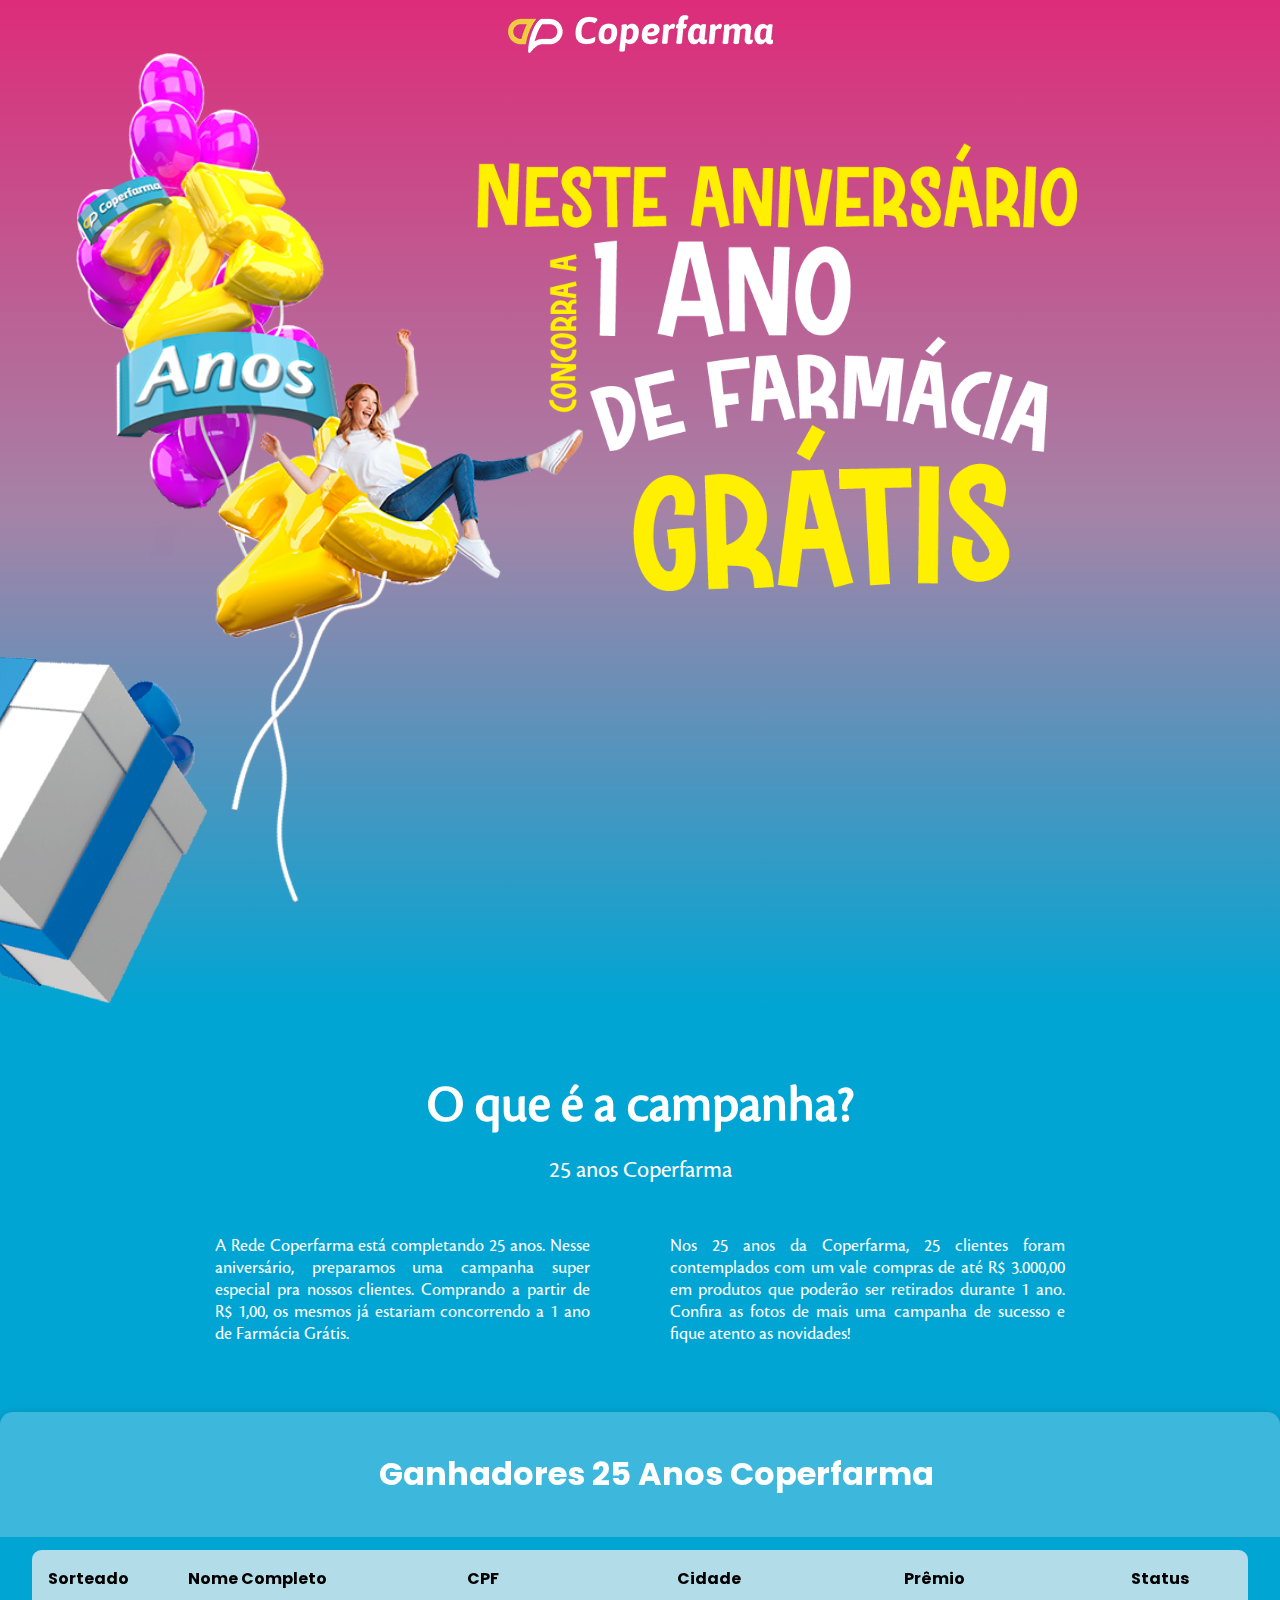
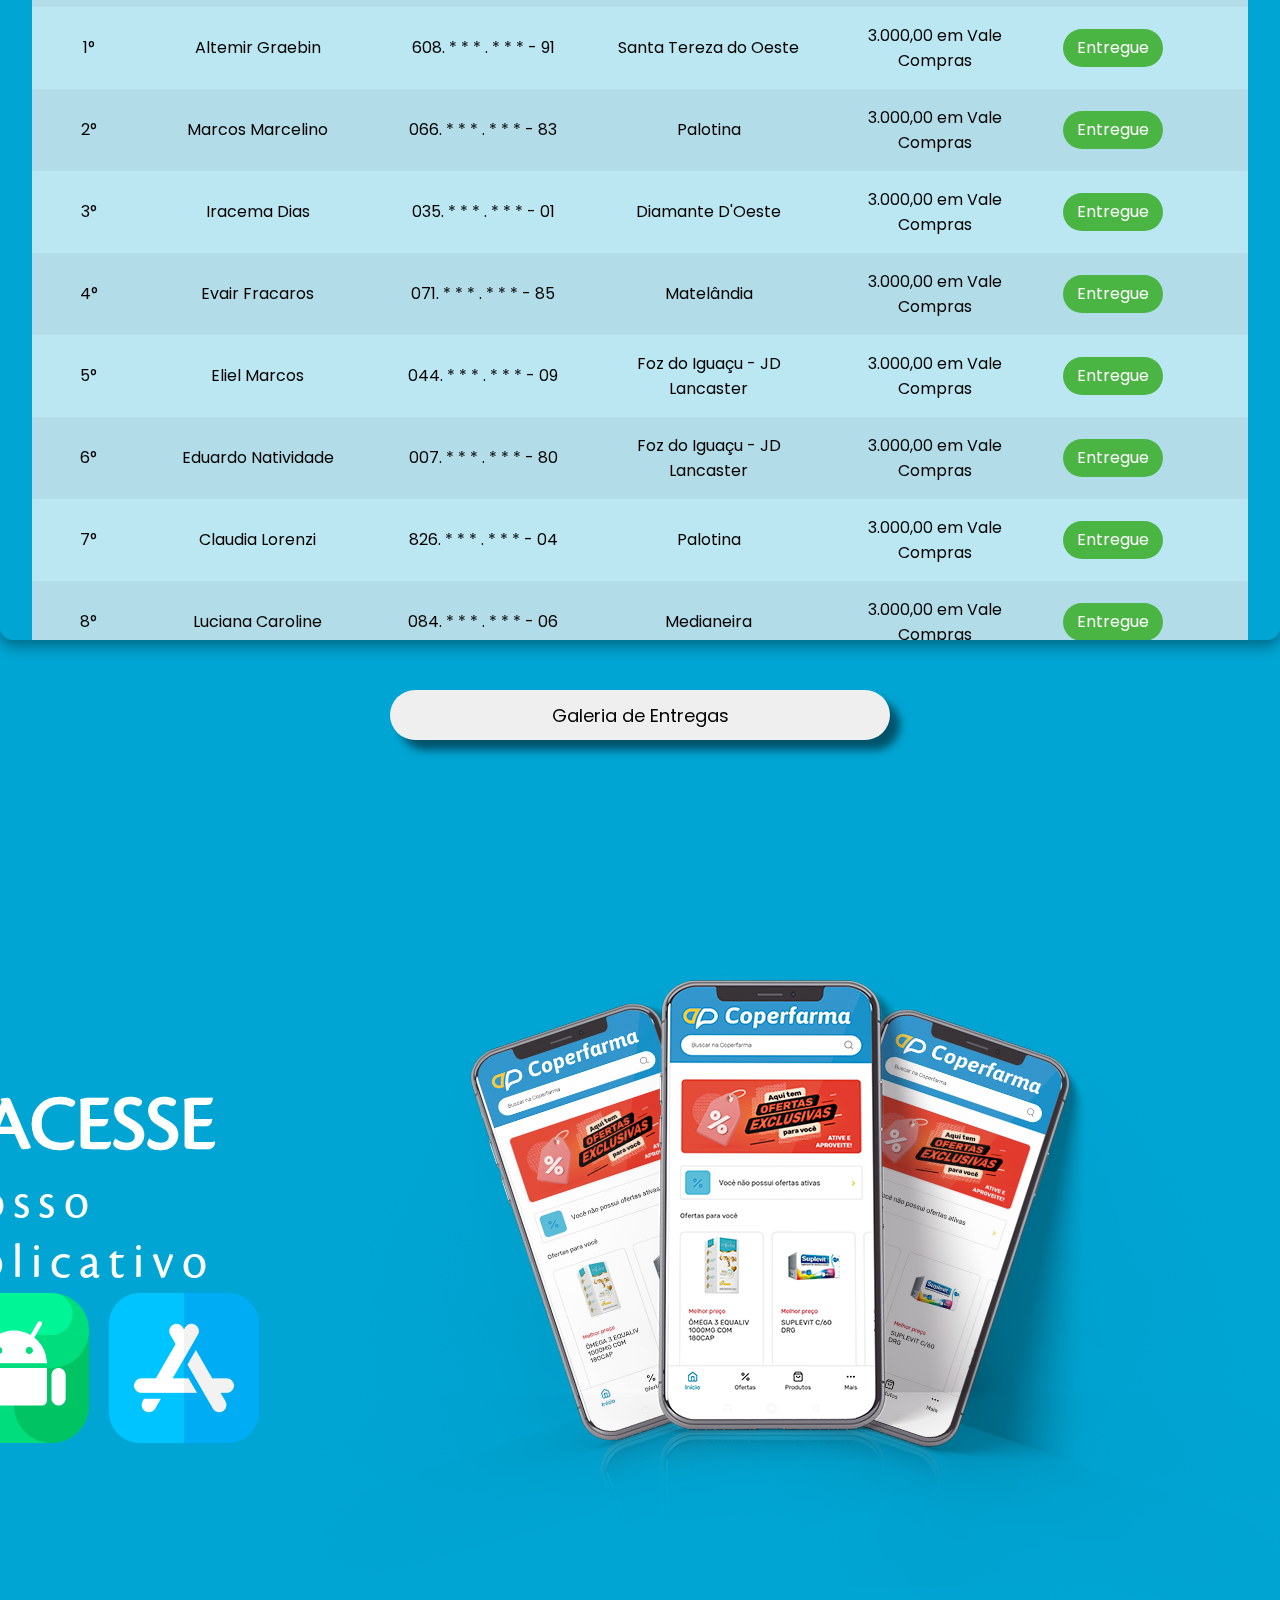
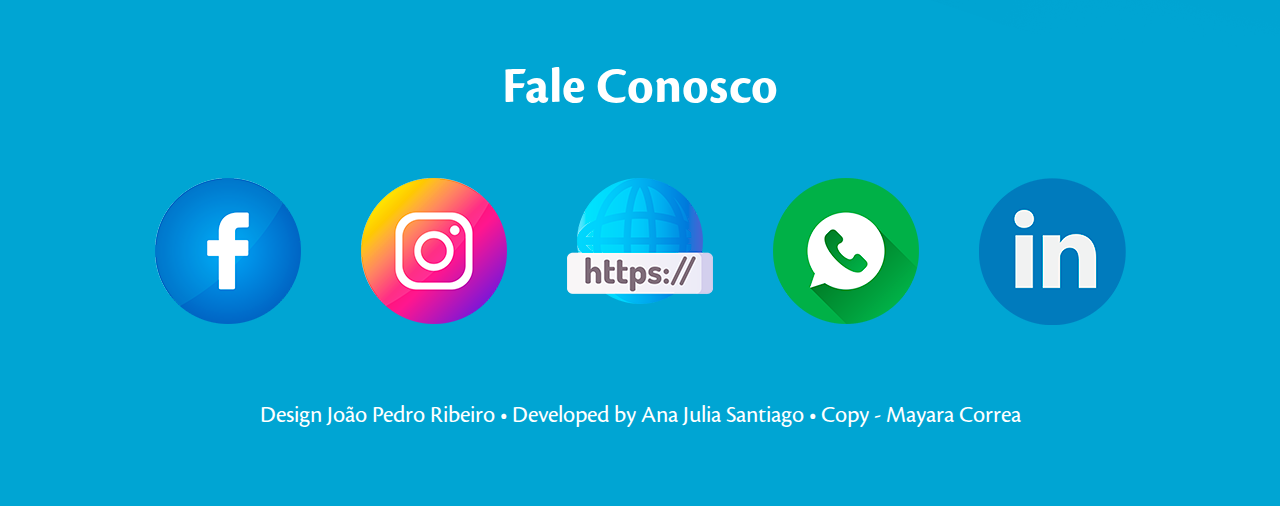
<file: index.html>
<!DOCTYPE html>
<html lang="en">

<head>
    <meta charset="UTF-8" />
    <meta http-equiv="X-UA-Compatible" content="IE=edge" />
    <meta name="viewport" content="width=device-width, initial-scale=1.0" />
    <link rel="stylesheet" href="style.css" />
    <link rel="shortcut icon" href="img/coper.png" type="image/x-icon" />
    <link rel="preconnect" href="https://fonts.googleapis.com" />
    <link rel="preconnect" href="https://fonts.gstatic.com" crossorigin />
    <link href="https://fonts.googleapis.com/css2?family=Poppins:wght@500&display=swap" rel="stylesheet" />
    <link href="https://unpkg.com/boxicons@2.1.4/css/boxicons.min.css" rel="stylesheet" />
    <title>Promoção 25 anos Coperfarma</title>
</head>

<body>
    <section class="section-01">
        <div class="img-logo-top">
            <img src="img/logo-coper.png" alt="" />
        </div>

        <div class="meio-section-01">
            <div class="mulher">
                <img class="mulher-01" src="img/section-01/MULHER COMPLETOP.png" alt="" />
            </div>

            <div class="section-01-text">
                <img class="texto-section-01" src="img/section-01/texto-aniversario.png" alt="" srcset="" />
            </div>

            <div class="presentes-section-01">
                <div class="presenteSS">
                    <img class="presentelateral" src="img/section-01/presentes lateral.png" />
                </div>
            </div>
        </div>

        <div class="presentes-02-class">
            <div class="presentes-02">
                <img class="presentelateral-esquerdo" src="./img/section-01/Presente lateral esquerdo.png" alt="" srcset="" />
            </div>
        </div>
    </section>

    <section class="section-02">
        <div class="tela2">
            <div class="textos-primeiratela">
                <div class="pag2-text">
                    <div class="titul0-sub">
                        <div>
                            <div class="titulo01">
                                <h1 class="titulos">O que é a campanha?</h1>
                            </div>
                        </div>
                        <div>
                            <h3 class="substitulo">25 anos Coperfarma</h3>
                        </div>
                    </div>

                    <div class="Text-camapnha">
                        <div>
                            A Rede Coperfarma está completando 25 anos. Nesse aniversário, preparamos uma campanha super especial pra nossos clientes. Comprando a partir de R$ 1,00, os mesmos já estariam concorrendo a 1 ano de Farmácia Grátis.
                        </div>
                        <div>
                            Nos 25 anos da Coperfarma, 25 clientes foram contemplados com um vale compras de até R$ 3.000,00 em produtos que poderão ser retirados durante 1 ano. Confira as fotos de mais uma campanha de sucesso e fique atento as novidades!
                        </div>
                    </div>
                </div>
            </div>
        </div>
    </section>

    <div class="tabelas">
        <main class="table">
            <section class="table__header">
                <h1>Ganhadores 25 Anos Coperfarma</h1>
            </section>

            <section class="table__body">

                <table>
                    <thead>
                        <tr>
                            <th>Sorteado</th>
                            <th>Nome completo</th>
                            <th>CPF</th>
                            <th>Cidade</th>
                            <th>Prêmio</th>
                            <th>Status</th>
                        </tr>
                    </thead>

                    <tbody>
                        <tr>
                            <td>1°</td>
                            <td>Altemir Graebin</td>
                            <td>608. * * * . * * * - 91</td>
                            <td>Santa Tereza do Oeste</td>
                            <td>3.000,00 em Vale Compras</td>
                            <td>
                                <p class="status entregue">Entregue</p>
                            </td>
                        </tr>

                        <tr>
                            <td>2°</td>
                            <td>Marcos Marcelino</td>
                            <td>066. * * * . * * * - 83</td>
                            <td>Palotina</td>
                            <td>3.000,00 em Vale Compras</td>
                            <td>
                                <p class="status entregue">Entregue</p>
                            </td>
                        </tr>

                        <tr>
                            <td>3°</td>
                            <td>Iracema Dias</td>
                            <td>035. * * * . * * * - 01</td>
                            <td>Diamante D'Oeste</td>
                            <td>3.000,00 em Vale Compras</td>
                            <td>
                                <p class="status entregue">Entregue</p>
                            </td>
                        </tr>
                        <tr>
                            <td>4°</td>
                            <td>Evair Fracaros</td>
                            <td>071. * * * . * * * - 85</td>
                            <td>Matelândia</td>
                            <td>3.000,00 em Vale Compras</td>
                            <td>
                                <p class="status entregue">Entregue</p>
                            </td>
                        </tr>
                        <tr>
                            <td>5°</td>
                            <td>Eliel Marcos</td>
                            <td>044. * * * . * * * - 09</td>

                            <td>Foz do Iguaçu - JD Lancaster</td>
                            <td>3.000,00 em Vale Compras</td>
                            <td>
                                <p class="status entregue">Entregue</p>
                            </td>
                        </tr>
                        <tr>
                            <td>6°</td>
                            <td>Eduardo Natividade</td>
                            <td>007. * * * . * * * - 80</td>
                            <td>Foz do Iguaçu - JD Lancaster</td>
                            <td>3.000,00 em Vale Compras</td>
                            <td>
                                <p class="status entregue">Entregue</p>
                            </td>
                        </tr>

                        <tr>
                            <td>7°</td>
                            <td>Claudia Lorenzi</td>
                            <td>826. * * * . * * * - 04</td>
                            <td>Palotina</td>
                            <td>3.000,00 em Vale Compras</td>
                            <td>
                                <p class="status entregue">Entregue</p>
                            </td>
                        </tr>
                        <tr>
                            <td>8°</td>
                            <td>Luciana Caroline</td>
                            <td>084. * * * . * * * - 06</td>
                            <td>Medianeira</td>
                            <td>3.000,00 em Vale Compras</td>
                            <td>
                                <p class="status entregue">Entregue</p>
                            </td>
                        </tr>
                        <tr>
                            <td>9°</td>
                            <td>Damaris Adiers</td>
                            <td>111. * * * . * * * - 43</td>
                            <td>Santa Helena</td>
                            <td>3.000,00 em Vale Compras</td>
                            <td>
                                <p class="status entregue">Entregue</p>
                            </td>
                        </tr>

                        <tr>
                            <td>10°</td>
                            <td>Renata Franco</td>
                            <td>095. * * * . * * * - 75</td>
                            <td>Foz do Iguaçu - JD Dona Fátima</td>
                            <td>3.000,00 em Vale Compras</td>
                            <td>
                                <p class="status entregue">Entregue</p>
                            </td>
                        </tr>

                        <tr>
                            <td>11°</td>
                            <td>Noely Aparecida</td>
                            <td>038. * * * . * * * - 43</td>
                            <td>Santa Helena</td>
                            <td>3.000,00 em Vale Compras</td>
                            <td>
                                <p class="status entregue">Entregue</p>
                            </td>
                        </tr>

                        <tr>
                            <td>12°</td>
                            <td>Luiz Eduardo</td>
                            <td>053. * * * . * * * - 99</td>
                            <td>Ubiratã</td>
                            <td>3.000,00 em Vale Compras</td>
                            <td>
                                <p class="status entregue">Entregue</p>
                            </td>
                        </tr>

                        <tr>
                            <td>13°</td>
                            <td>Maele Silva</td>
                            <td>458. * * * . * * * - 62</td>
                            <td>Palotina</td>
                            <td>3.000,00 em Vale Compras</td>
                            <td>
                                <p class="status entregue">Entregue</p>
                            </td>
                        </tr>

                        <tr>
                            <td>14°</td>
                            <td>Genilda Barbosa</td>
                            <td>099. * * * . * * * - 67</td>
                            <td>Foz do Iguaçu - Vila C Nova</td>
                            <td>3.000,00 em Vale Compras</td>
                            <td>
                                <p class="status entregue">Entregue</p>
                            </td>
                        </tr>

                        <tr>
                            <td>15°</td>
                            <td>Marcia Regina</td>
                            <td>042. * * * . * * * - 39</td>
                            <td>Céu Azul</td>
                            <td>3.000,00 em Vale Compras</td>
                            <td>
                                <p class="status entregue">Entregue</p>
                            </td>
                        </tr>

                        <tr>
                            <td>16°</td>
                            <td>Jair do Espirito Santo</td>
                            <td>502. * * * . * * * - 91</td>
                            <td>Palotina</td>
                            <td>3.000,00 em Vale Compras</td>
                            <td>
                                <p class="status entregue">Entregue</p>
                            </td>
                        </tr>
                        <tr>
                            <td>17°</td>
                            <td>Dionedes Scariot</td>
                            <td>039. * * * . * * * - 28</td>
                            <td>Santa Terezinha</td>
                            <td>3.000,00 em Vale Compras</td>
                            <td>
                                <p class="status entregue">Entregue</p>
                            </td>
                        </tr>
                        <tr>
                            <td>18°</td>
                            <td>Priscila Gomes</td>
                            <td>056. * * * . * * * - 79</td>
                            <td>Foz do Iguaçu - Jardim Karla</td>
                            <td>3.000,00 em Vale Compras</td>
                            <td>
                                <p class="status entregue">Entregue</p>
                            </td>
                        </tr>
                        <tr>
                            <td>19°</td>
                            <td>Davi Marcondes</td>
                            <td>066. * * * . * * * - 98</td>
                            <td>Santa Helena</td>
                            <td>3.000,00 em Vale Compras</td>
                            <td>
                                <p class="status entregue">Entregue</p>
                            </td>
                        </tr>
                        <tr>
                            <td>20°</td>
                            <td>Ludimila Nicolau</td>
                            <td>013. * * * . * * * - 55</td>
                            <td>Medianeira</td>
                            <td>3.000,00 em Vale Compras</td>
                            <td>
                                <p class="status entregue">Entregue</p>
                            </td>
                        </tr>

                        <tr>
                            <td>21°</td>
                            <td>Estefany de Oliveira</td>
                            <td>107. * * * . * * * - 97</td>
                            <td>Foz do Iguaçu - Vila C Velha</td>
                            <td>3.000,00 em Vale Compras</td>
                            <td>
                                <p class="status entregue">Entregue</p>
                            </td>
                        </tr>

                        <tr>
                            <td>22°</td>
                            <td>Laise Virgilio</td>
                            <td>126. * * * . * * * - 12</td>
                            <td>Palotina</td>
                            <td>3.000,00 em Vale Compras</td>
                            <td>
                                <p class="status entregue">Entregue</p>
                            </td>
                        </tr>

                        <tr>
                            <td>23°</td>
                            <td>Claudio Afonso</td>
                            <td>577. * * * . * * * - 20</td>
                            <td>Missal</td>
                            <td>3.000,00 em Vale Compras</td>
                            <td>
                                <p class="status entregue">Entregue</p>
                            </td>
                        </tr>

                        <tr>
                            <td>24°</td>
                            <td>Jaqueline Ines</td>
                            <td>570. * * * . * * * - 51</td>
                            <td>Missal</td>
                            <td>3.000,00 em Vale Compras</td>
                            <td>
                                <p class="status entregue">Entregue</p>
                            </td>
                        </tr>

                        <tr>
                            <td>25°</td>
                            <td>Rosa Frida</td>
                            <td>703. * * * . * * * - 87</td>
                            <td>Medianeira
                            </td>
                            <td>3.000,00 em Vale Compras</td>
                            <td>
                                <p class="status-entregue">Entregue</p>
                            </td>
                        </tr>

                        <tr>
                            <td></td>
                            <td></td>
                            <td></td>
                            <td>
                            </td>
                            <td></td>
                            <td>
                                </p>
                            </td>
                        </tr>

                        </tr>
                    </tbody>
                </table>
            </section>


        </main>
        <div class="classbutton"><a href="./contemplated.html"><button class="buttonGalery">Galeria de Entregas</button></a></div>
    </div>

    <!-- <img class="numercao" src="./img/Winner -2.png"> -->

    <!-- 

        <div class="slider">
            <img class="ganhadores" src="./img/slider-01.JPG" id="ganhador1tb">
            <img class="ganhadores" src="./img/second.jpg" id="ganhador1tb"> -->

    <!-- <div class="btn">

                <button onclick="back()"><i class='bx bxs-chevron-left'></i></button>

                <button onclick="next()"><i class='bx bxs-chevron-right'></i></button>
            </div>

        </div>
  -->

    <!-- <div class="dadosganhador" id="ganhador1">
            <div>DONA LURDES</div>
            <div>Coperfarma Diamante </div>
            <div>CPF: 00****-25</div>

        </div> -->

    <!-- <div class="vencedor">
            <img class="numercao" src="./img/Winner -2.png">
            <img class="ganhadores" src="./img/Palotina 01.JPG">

        </div> -->
    <!-- <div class="dadosganhador">
            <div>DONA LURDES</div>
            <div>DIAMANTE D' OESTE </div>
            <div>CPF: 00****-25</div>

        </div>

    <!-- </div> -->

    <section class="section-07">
        <div class="tela07">
            <div class="aplicativo">
                <div class="tituloAA">ACESSE</div>
                <div class="substituloA">Nosso Aplicativo</div>

                <div class="stores">
                    <div>
                        <a href="https://bit.ly/3PpPorw" target="_blank"><img class="APPS" src="img/android.png" alt="" srcset="" /></a>
                    </div>

                    <div>
                        <a href="https://apple.co/3AIks1g" target="_blank">
                            <img class="APPS" src="img/app-store.png" alt="" srcset="" /></a>
                    </div>
                </div>
            </div>

            <div>
                <div>
                    <img class="celulares" src="img/Celular.png" alt="" srcset="" />
                </div>
            </div>
        </div>
    </section>

    <section class="section-08">
        <div class="tela08">
            <div>Fale Conosco</div>

            <div class="plataforms">
                <div>
                    <a href="https://www.facebook.com/redecoperfarma" target="_blank"><img src="img/face.png" alt="" srcset="" /></a>
                </div>
                <div>
                    <a href="https://www.instagram.com/redecoperfarma/" target="_blank">
                        <img src="img/instagram.png" alt="" srcset="" /></a>
                </div>

                <div>
                    <a href="http://www.coperfarma.com.br/" target="_blank"><img src="img/web-link.png" alt="" srcset="" /></a>
                </div>

                <div>
                    <a href="https://api.whatsapp.com/send?phone=554584014683&text=Ol%C3%A1%20meu%20nome%20%C3%A9%20Nair%20em%20que%20posso%20ajudar%3F" target="_blank"><img src="img/whatsapp.png" alt="" srcset="" /></a>
                </div>

                <div>
                    <a href="https://www.linkedin.com/company/28919235/admin/" target="_blank"><img src="img/linkedin.png" alt="" srcset="" /></a>
                </div>
            </div>
            <div>
                <div class="autores">
                    Design João Pedro Ribeiro • Developed by Ana Julia Santiago • Copy - Mayara Correa
                </div>
            </div>
        </div>
    </section>
</body>

<script src="./index.js"></script>

</html>
</file>
<file: style.css>
* {
  margin: 0;
  padding: 0;
  border: 0;
}

body {
  overflow-x: hidden;
  background-color: #00a5d3;
  width: 100%;
  height: 100%;
  margin: 0;
  padding: 0;
}

a {
  text-decoration: none;
  outline: none;
  color: black;
}

button {
  outline: none;
}

.titulos {
  font-family: "Cronos Pro";
  font-size: 52px;
  color: white;
  font-weight: bold;
  text-align: center;
}

.titulos2 {
  font-family: "Cronos Pro";
  font-size: 52px;
  color: white;
  font-weight: bold;
}

section {
  width: 100%;
  /* height: 80vh; */
}

header {
  display: flex;
}

.section-01 {
  display: flex;
  width: 100%;
  background: rgb(221, 44, 121);
  background: linear-gradient(
    180deg,
    rgba(221, 44, 121, 1) 0%,
    rgba(165, 131, 167, 1) 51%,
    rgba(0, 165, 211, 1) 100%
  );
  flex-direction: column;
}

.img-logo-top {
  display: flex;
  justify-content: center;
  align-items: center;
  margin-top: 15px;
}

.meio-section-01 {
  position: relative;
  display: flex;
  flex-grow: 1;
  flex-direction: row;
  justify-content: space-between;
}

.presenteSS {
  position: relative;
  margin-left: 50%;
}

.mulher-01 {
  margin-left: 15%;
  max-width: 850px;
  max-height: 850px;
  height: 850px;
}

.mulher {
  height: 650px;
}

.texto-section-01 {
  margin-top: 15%;
  margin-left: -5%;
  max-width: 600px;
  max-height: 500px;
  width: auto;
  height: auto;
}

.presentes-section-01 {
  margin-top: -3%;
  max-width: 900px;
  width: auto;
  height: auto;
}

.presentelateral-esquerdo {
  height: 350px;
  margin-left: -180px;
  margin-top: -50px;
}

.presentes-02 {
  max-width: 900px;
  width: auto;
  height: auto;
}

.presentelateral {
  height: 640px;
}

.section-02 {
  display: flex;
  justify-content: center;
  width: 100%;
  height: 45vh;
}

/* section2 */

.pag2-text {
  display: flex;
  justify-content: center;
  flex-direction: column;
  align-items: center;
  gap: 50px;
}

.Text-camapnha {
  display: flex;
  justify-content: center;
  flex-direction: row;
  text-align: justify;
  max-width: 850px;
  font-size: 15px;
  gap: 80px;
  font-family: "Cronos Pro";
  font-weight: Regular;
  font-size: 18px;
  color: white;
}

button {
  outline: none;
}

.SaibaMais {
  width: 15%;
  height: 45px;
  cursor: pointer;
  font-size: 15px;
  border: 1px solid #fff033;
  transition: all 0.3s ease;
  background-color: #fff033;
  color: black;
  border-radius: 15px;
  font-weight: 600;
  font-family: "Cronos Pro";
  font-weight: 500;
}

.SaibaMais:hover {
  background-color: #ffff;
  color: black;
}

.botaoSaibaMais {
  display: flex;
  justify-content: center;
}

.tela2 {
  display: flex;
  flex-direction: column;
  justify-content: center;
  gap: 80px;
}

/* Section 03 */

.section-03 {
  width: 100%;
  height: 100vh;
  display: flex;
  justify-content: center;
}

.titul0-sub {
  display: flex;
  flex-direction: column;
  justify-content: center;
  align-items: center;
  gap: 20px;
}

.on {
  opacity: 1;
}

.body {
  display: flex;
  justify-content: center;
  align-items: center;
  align-items: center;
}

main.table {
  max-width: 100%;
  height: 92vh;
  /* aqui eu posso por uma cor de fundo */
  background-color: #00a5d3;
  backdrop-filter: blur(7px);
  box-shadow: 0 0.4rem 0.8rem #0005;
  border-radius: 0.8rem;
  overflow: hidden;
  font-family: "Poppins";
}

.tabelas {
  display: flex;
  justify-content: center;
  align-items: center;
  flex-direction: column;
}

.buttonGalery {
  width: 500px;
  height: 50px;
  border-radius: 25px;
  font-family: "Poppins";
  font-size: 18px;
  filter: drop-shadow(10px 10px 4px rgba(0, 0, 0, 0.5));
}

.buttonGalery:hover {
  background-color: #00a5d3;
  color: white;
  font-weight: bold;
  border: 2px solid white;
  transition: 0.2s;
}

.classbutton {
  padding: 50px;
}

.table__header {
  width: 100%;
  height: 12%;
  background-color: rgba(232, 233, 248, 0.267);
  padding: 0.8rem 1rem;
  color: white;
  font-family: "Poppins";
  align-items: center;
  display: flex;
  justify-content: center;
}

.table__body {
  width: 95%;
  max-height: calc(89% - 0.8rem);
  background-color: #fffb;
  margin: 0.8rem auto;
  border-radius: 0.6rem;
  overflow: auto;
}

.table__body::-webkit-scrollbar {
  width: 0.5rem;
  height: 0.5rem;
}

.table__body::-webkit-scrollbar-thumb {
  border-radius: 0.5rem;
  background-color: #0004;
  visibility: hidden;
}

.table__body:hover::-webkit-scrollbar-thumb {
  visibility: visible;
}

.status {
  border-radius: 2rem;
  background-color: #4bb543;
  color: white;
  padding: 0.4rem 0;
  width: 100px;
  text-align: center;
}

table {
  width: 100%;
}

thead tr {
  /* position: sticky; */
  top: 0;
  left: 0;
  background-color: #0000000b;
  cursor: pointer;
  text-transform: capitalize;
}

tbody tr:nth-child(even) {
  background-color: #0000000b;
}

tbody tr:hover {
  background-color: #fff6;
  transition: 0.2s;
}

table,
th,
td {
  border-collapse: collapse;
  padding: 1rem;
  text-align: center;
}

.btn {
  position: absolute;
  top: 0;
  left: 0;
  margin-top: 200px;
  margin-left: -73px;
  width: 100%;
  height: 100%;
  display: flex;
  gap: 700px;
  /* justify-content: space-between; */
  align-items: center;
}

.btn button {
  background: none;
  outline: none;
  border: none;
  color: white;
}

.btn button i {
  font-size: 50px;
}

.btn button i:hover {
  color: rgb(189, 186, 186);
}

.substitulo {
  font-family: "Cronos Pro";
  font-size: 24px;
  font-weight: lighter;
  color: white;
}

.prev-button {
  border-radius: 50%;
  width: 50px;
  height: 50px;
  margin: 25px;
  top: 500px;
  position: relative;
}

.next-button {
  border-radius: 50%;
  width: 50px;
  height: 50px;
  margin: 25px;
  top: 500px;
  position: relative;
}

.textos-03 {
  display: flex;
  justify-content: center;
  align-items: center;
  font-size: 30px;
  gap: 15px;
  flex-direction: row-reverse;
}

.dadosganhador {
  align-items: center;
  font-family: "Poppins", sans-serif;
  font-size: 25px;
  display: flex;
  justify-content: center;
  flex-direction: column;
  position: absolute;
  margin-top: 875px;
  transition: bottom 1s ease-in-out;
}

.Text-camapnha-02 {
  display: flex;
  justify-content: center;
  align-items: center;
  text-align: center;
  flex-direction: row;
  text-align: justify;
  max-width: 850px;
  font-size: 15px;
  font-family: "Cronos Pro";
  font-weight: Regular;
  font-size: 18px;
  color: white;
}

.balao25 {
  position: absolute;
  padding-left: 85%;
  /* max-width: 900px; */
  width: auto;
  height: auto;
}

.instagrams {
  display: flex;
  align-items: center;
  flex-direction: row;
  position: absolute;
  margin-left: -350px;
  margin-top: 900px;
}

.iconsInsta {
  width: 30px;
}

.numercao {
  position: absolute;
  margin-top: -350px;
  margin-left: -185px;
}

.vencedor:hover {
  /* filter: drop-shadow(30px 10px 4px rgba(0, 0, 0, 0.5));
  transition: 1.5s; */
}

.numercao:hover {
  transform: scale(1.1);
  transition: 1.5s;
}

.testes {
  display: flex;
  flex-direction: column;
  max-width: 450px;
  gap: 15px;
}

.tela03 {
  display: flex;
  flex-direction: row-reverse;
  align-items: center;
}

/* section04 */

.section-04 {
  width: 100%;
}

.tela04 {
  display: flex;
  flex-direction: column;
  gap: 50px;
}

.textos-04 {
  display: flex;
  justify-content: center;
  font-size: 30px;
}

.poup-up {
  display: flex;
  flex-direction: row;
  justify-content: space-evenly;
}

.poup {
  height: 300px;
  border-radius: 10px;
  transition: all 0.21s;
  cursor: pointer;
}

.poup:hover {
  -webkit-filter: drop-shadow(15px 10px 5px rgba(23, 161, 224, 0.534));
  filter: drop-shadow(15px 10px 5px rgba(4, 29, 39, 0.5));
}

/* section 05 */

.section-05 {
  width: 100%;
  /* height: 180vh; */
  margin-top: 30px;
  display: flex;
  flex-direction: column;
  justify-content: center;
  align-items: center;
}

.simble {
  height: 950px;
}

.textos05 {
  display: flex;
  flex-direction: column;
}

.cardValidade {
  height: 600px;
  filter: drop-shadow(10px 10px 10px rgb(4, 29, 39, 0.5));
}

.card-Validade-posicao {
  display: flex;
  justify-content: center;
  margin-top: 10%;
  /* filter: drop-shadow(10px 10px 10px rgb(4, 29, 39, 0.5)); */
}

.calendario {
  display: flex;
  /* margin: 30px; */
  justify-content: space-evenly;
  /* align-items: center; */
}

.logoMaior {
  max-width: 1200px;
  max-height: 700px;
  width: auto;
  height: auto;
}

.card {
  width: 35%;
  height: 250px;
  border-radius: 25px;
  /* border: 2px #00a5d3; */
  background-color: #5c9ed7;
  position: absolute;
  margin-top: -700px;
  display: flex;
  align-items: center;
  justify-content: center;
  /* filter: drop-shadow(10px 10px 10px rgb(4, 29, 39, 0.5)); */
}

.card-informativos {
  font-family: "Cronos Pro";
  font-size: 24px;
  color: white;
}

.card-topico {
  font-family: "Cronos Pro";
  font-size: 72px;
  font-weight: bold;
  color: white;
  text-align: justify;
}

.sectionMore {
  width: 100%;
  height: auto;
  display: flex;
  justify-content: center;
}

.card2 {
  margin-top: -50px;
  width: 33%;
  height: 250px;
  border-radius: 25px;
  border: 2px #00a5d3;
  border-radius: 25px;
  background-color: #5c9ed7;
  display: flex;
  flex-direction: row-reverse;
  justify-content: center;
  align-items: center;
  text-align: center;
  gap: 50px;
  /* filter: drop-shadow(10px 10px 10px rgb(4, 29, 39, 0.5)); */
}

.icon {
  height: 200px;
}

.card-conteude {
  border-radius: 25px;
  border: 2px #00a5d3;
  background-color: #5c9ed7;
  display: flex;
  align-items: center;
  justify-content: center;
  flex-direction: column;
  /* width: 20%; */
}

.card-premiacao {
  border-radius: 25px;
  width: 800px;
  height: 250px;
  border: 2px #00a5d3;
  background-color: #5c9ed7;
  display: flex;
  align-items: center;
  justify-content: center;
  margin: auto;
}

.card-local {
  width: 800px;
  height: 250px;
}

.card-conteudo {
  /* max-height: 300px; */
  border-radius: 25px;
  border: 2px #00a5d3;
  /* width: 30%; */
  background-color: #5c9ed7;
  /* opacity: 0.9; */
  /* backdrop-filter: blur(0px);
    filter: blur(0.5px); */
  display: flex;
  align-items: center;
  justify-content: center;
  padding: 15px 40px;
  margin-bottom: 200px;
}

/* Section 06 */

.section-06 {
  width: 100%;
  height: auto;
  margin-top: 50px;
}

.cardLocal {
  width: 33%;
  height: auto;
  border-radius: 25px;
  background-color: #5c9ed7;
  display: flex;
  flex-direction: column;
  justify-content: center;
  align-items: center;
  filter: drop-shadow(10px 10px 10px rgb(4, 29, 39, 0.5));
}

.pinlocal {
  height: 300px;
}

.tela06 {
  display: flex;
  justify-content: center;
}

.substitulo2 {
  font-family: "Cronos Pro";
  font-size: 24px;
  font-weight: lighter;
  color: white;
  max-width: 450px;
  text-align: center;
}

/* Section 07 */

.section-07 {
  width: 100%;
  height: auto;
  margin-top: 80px;
}

.tela07 {
  display: flex;
  justify-content: center;
  align-items: center;
}

.APPS {
  height: 150px;
}

.aplicativo {
  display: flex;
  flex-direction: column;
  align-items: center;
}

.stores {
  display: flex;
  gap: 20px;
}

.tituloAA {
  font-family: "Cronos Pro";
  font-size: 78px;
  color: white;
  font-weight: bold;
}

.substituloA {
  font-family: "Cronos Pro";
  font-size: 50px;
  color: white;
  /* font-weight: lighter; */
  letter-spacing: 0.5rem;
}

.celulares {
  margin-top: 50px;
}

.plataforms {
  display: flex;
  justify-content: center;
  gap: 60px;
}

/* Section 08 */

.section-08 {
  width: 100%;
  height: 50vh;
}

.tela08 {
  font-family: "Cronos Pro Bold";
  font-size: 52px;
  color: white;
  display: flex;
  flex-direction: column;
  align-items: center;
  gap: 60px;
}

.autores {
  display: flex;
  font-family: "Cronos Pro";
  color: white;
  justify-content: center;
  font-size: 24px;
  text-align: center;
}

.ValidadeCard {
  display: none;
}

.Premiacao {
  display: flex;
  filter: drop-shadow(10px 10px 10px rgb(4, 29, 39, 0.5));
}

/* Fontes  */

@font-face {
  font-family: "Cronos Pro";
  src: url(./Fonts/Cronos-Pro.ttf) format("truetype");
  font-weight: normal;
}

@font-face {
  font-family: "Cronos Pro Bold";
  src: url(./Fonts/Cronos-Pro-Bold.ttf) format("truetype");
  font-weight: normal;
}

@font-face {
  font-family: "Calibriz";
  src: url(./Fonts/calibriz.ttf) format("truetype");
  font-weight: normal;
}

@font-face {
  font-family: "Calibrili";
  src: url(./Fonts/calibrili.ttf) format("truetype");
  font-weight: normal;
}

@font-face {
  font-family: "Calibril";
  src: url(./Fonts/calibril.ttf) format("truetype");
  font-weight: normal;
}

@font-face {
  font-family: "Calibrii";
  src: url(./Fonts/calibrii.ttf) format("truetype");
  font-weight: normal;
}

@font-face {
  font-family: "Calibrib";
  src: url(./Fonts/calibrib.ttf) format("truetype");
  font-weight: normal;
}

@font-face {
  font-family: "Calibri";
  src: url(./Fonts/calibri.ttf) format("truetype");
  font-weight: normal;
}

/* ------------------------------------- */

/* Responsividade */

@media screen and (max-width: 800px) {
  td:not(:first-of-type) {
    min-width: 12.1rem;
  }
  .section-01 {
    height: auto;
    margin-bottom: 30px;
  }
  .mulher-01 {
    display: none;
  }
  .presentes-section-01 {
    display: none;
  }
  .presentes-02 {
    display: none;
  }
  .texto-section-01 {
    width: 450px;
    height: 750px;
    margin-top: -50px;
  }
  .section-01-text {
    display: flex;
    justify-content: center;
    align-items: center;
  }
  .Text-camapnha {
    flex-direction: column;
    text-align: center;
  }
  .SaibaMais {
    width: 30%;
    height: 45px;
    font-weight: 800;
    font-size: 18px;
    font-family: "Cronos Pro";
    font-weight: 500;
  }
  .balao25 {
    display: none;
  }
  .tela03 {
    flex-direction: column;
    justify-content: center;
    align-items: center;
  }
  .presentes-02-class {
    display: none;
  }
  .titulos2 {
    text-align: center;
  }
  .poup-up {
    display: flex;
    align-items: center;
    flex-direction: column;
    justify-content: space-around;
  }
  .simble {
    display: none;
  }
  .card-conteudo {
    flex-direction: column;
  }
  .Pai-Cards {
    flex-direction: column;
  }
  .card {
    flex-direction: column;
  }
  .tela03 {
    flex-direction: column;
  }
  .textos-03 {
    flex-direction: column-reverse;
  }
  .card-conteudo {
    flex-direction: column;
  }
  .card2 {
    flex-direction: column;
    margin-top: 100px;
  }
  .tela07 {
    flex-direction: column;
  }
  .celulares {
    max-width: 350px;
    max-height: 900px;
    width: auto;
    height: auto;
  }
  .tituloAA {
    font-size: 48px;
  }
  .substituloA {
    font-size: 28px;
  }
  .plataforms {
    flex-direction: column;
  }
  .section-03 {
    width: 100%;
    /* height: 100vh; */
  }
  .card-Validade-posicao {
    display: none;
  }
  .card-conteudo {
    display: flex;
    filter: drop-shadow(10px 10px 10px rgb(4, 29, 39, 0.5));
  }
  .texto-section-01 {
    /* margin-top: 15%; */
    /* margin-left: -5%; */
    max-width: 300px;
    max-height: 300px;
    width: auto;
    height: auto;
  }
  .meio-section-01 {
    position: relative;
    display: flex;
    flex-grow: 1;
    flex-direction: row;
    justify-content: center;
  }
  .textos05 {
    align-items: center;
    display: flex;
    flex-direction: column;
  }
  .testes {
    display: flex;
    flex-direction: column;
    max-width: 450px;
    margin-top: -50px;
  }
  .textos-03 {
    display: flex;
    justify-content: center;
    align-items: center;
    font-size: 30px;
    /* gap: 15px; */
  }
  .mulher03 {
    margin-left: -25px;
  }
  .textos-04 {
    display: flex;
    justify-content: center;
    font-size: 30px;
    margin-top: 80px;
  }
  .Text-camapnha-02 {
    text-align: center;
  }
  .pinlocal {
    height: 200px;
  }
  .card-conteude {
    /* max-height: 300px; */
    margin: auto;
    border-radius: 25px;
    width: 80%;
    border: 2px #00a5d3;
    background-color: #5c9ed7;
    display: flex;
    align-items: center;
    justify-content: center;
    margin-bottom: 200px;
    flex-direction: column;
    filter: drop-shadow(10px 10px 10px rgb(4, 29, 39, 0.5));
  }
  .ValidadeCard {
    display: flex;
  }
  .card-premiacao {
    /* max-height: 300px; */
    border-radius: 25px;
    width: 100%;
    height: 400px;
    border: 2px #00a5d3;
    background-color: #5c9ed7;
    display: flex;
    align-items: center;
    justify-content: center;
    margin-bottom: 200px;
    flex-direction: column;
    filter: drop-shadow(10px 10px 10px rgb(4, 29, 39, 0.5));
  }
  .autores {
    display: flex;
    font-family: "Cronos Pro";
    color: white;
    justify-content: center;
    font-size: 10spx;
    text-align: center;
  }
  .table__header {
    width: 100%;
    height: 8%;
    font-size: 12px;
    top: 25px;
  }
  .table__body {
    top: 25px;
  }
  .section-02 {
    width: 100%;
    height: 120vh;
  }
}

@media screen and (min-width: 801px) {
  td:not(:first-of-type) {
    min-width: 12.1rem;
  }
  .card-Validade-posicao {
    display: flex;
  }
  .card-conteudo {
    display: none;
  }
  .card-conteude {
    width: 50%;
    filter: drop-shadow(10px 10px 10px rgb(4, 29, 39, 0.5));
  }
}
</file>
